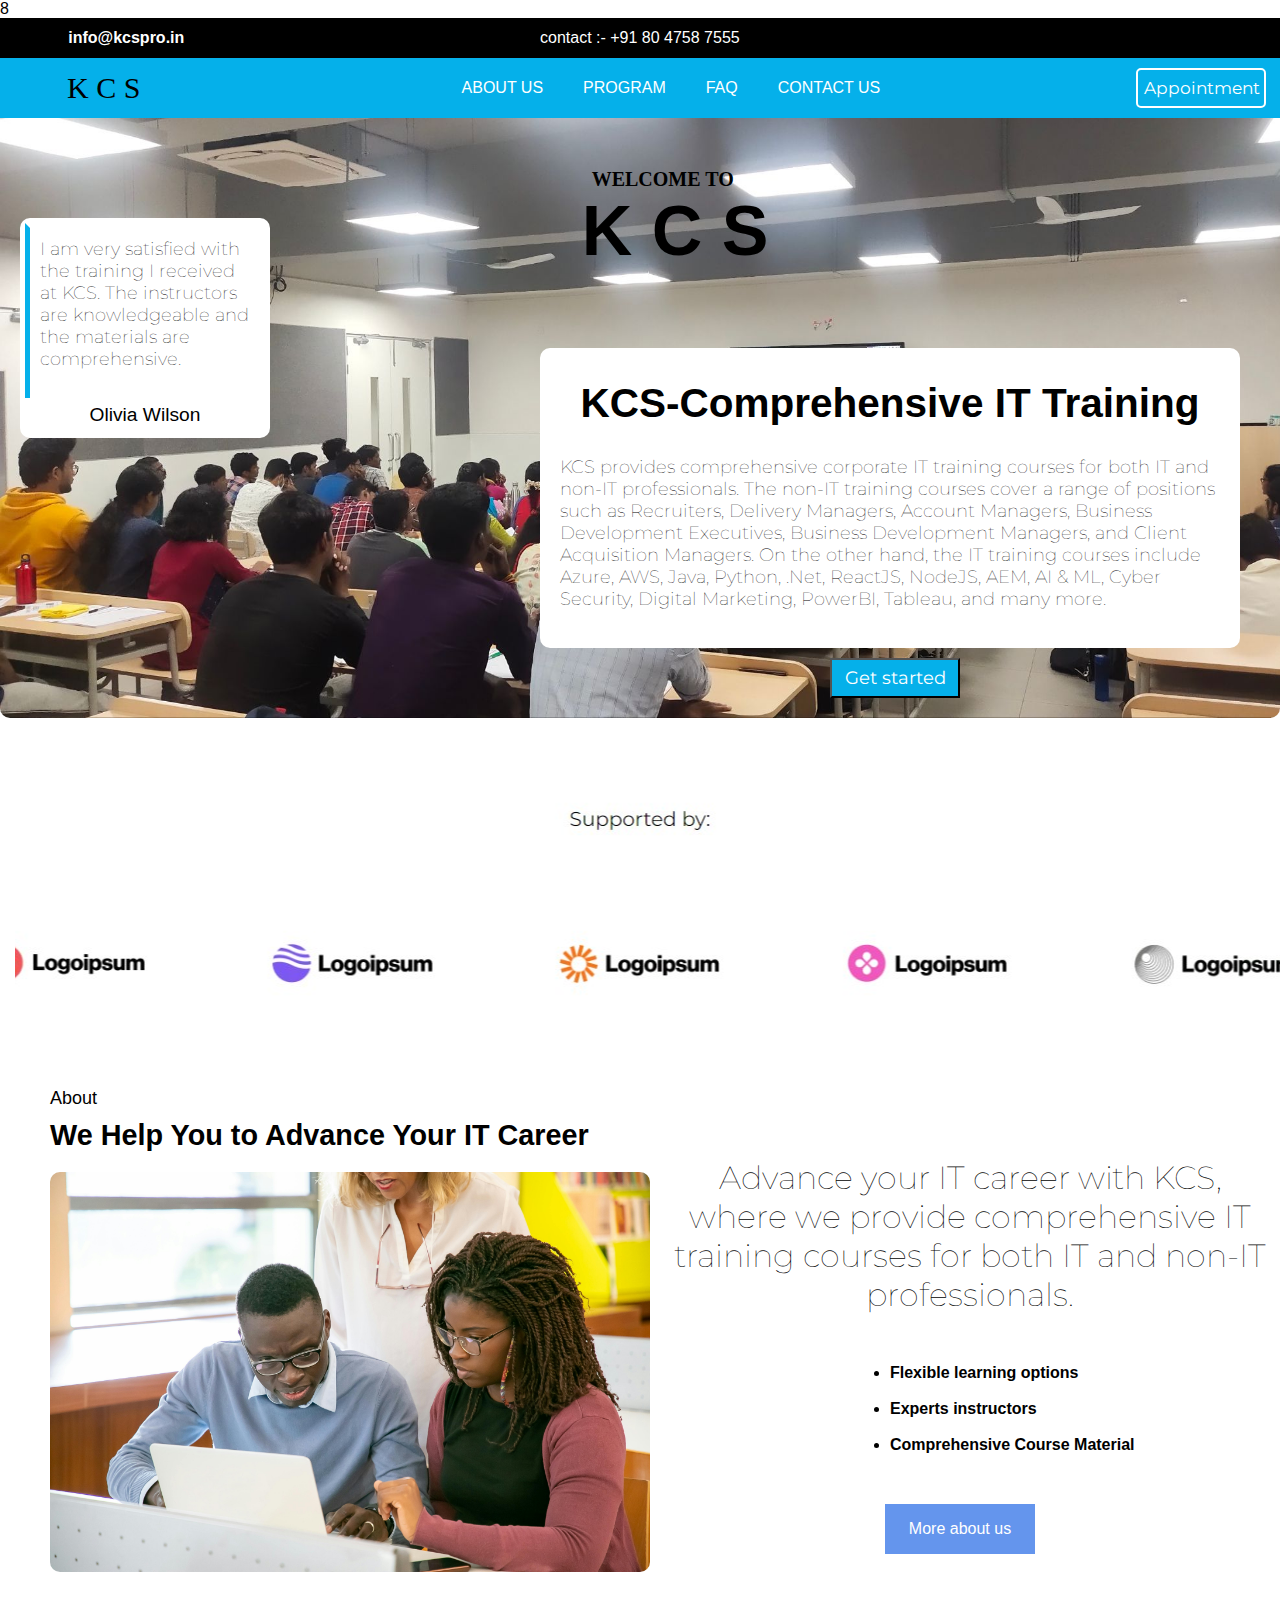
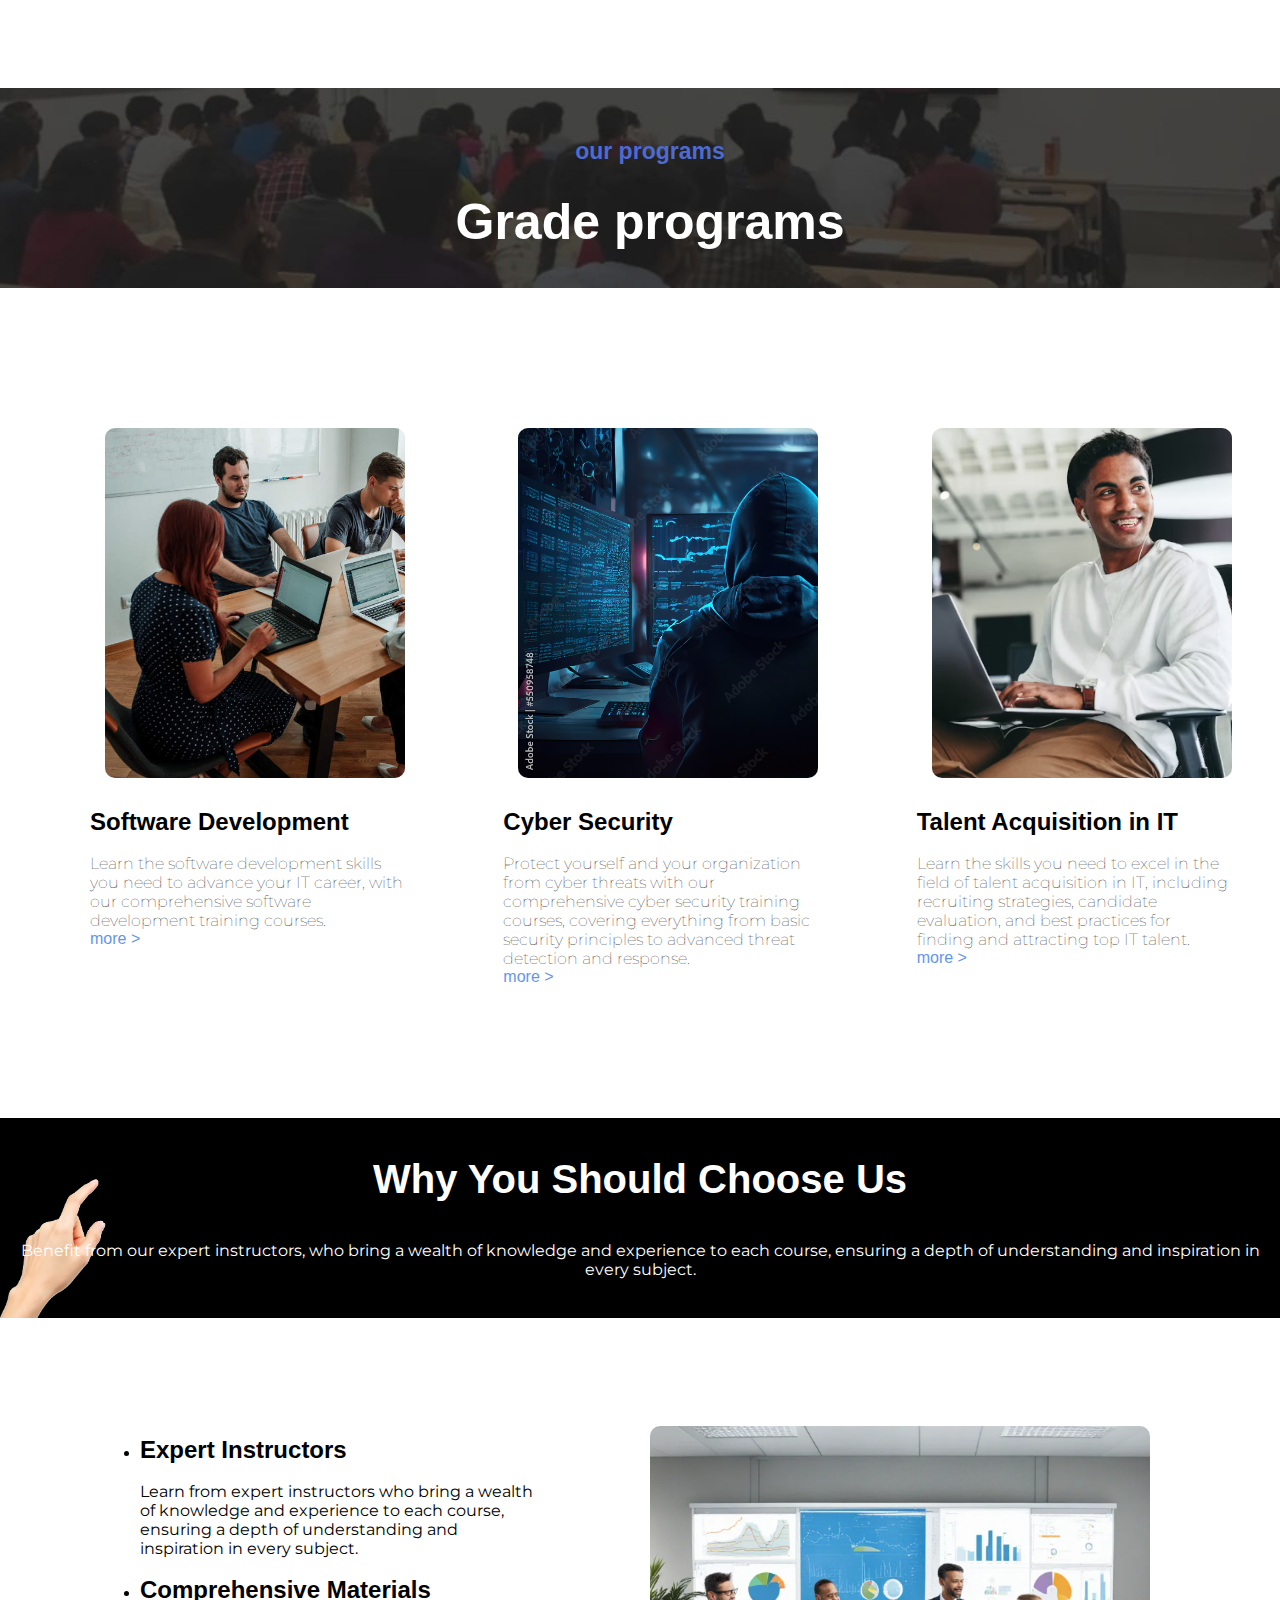
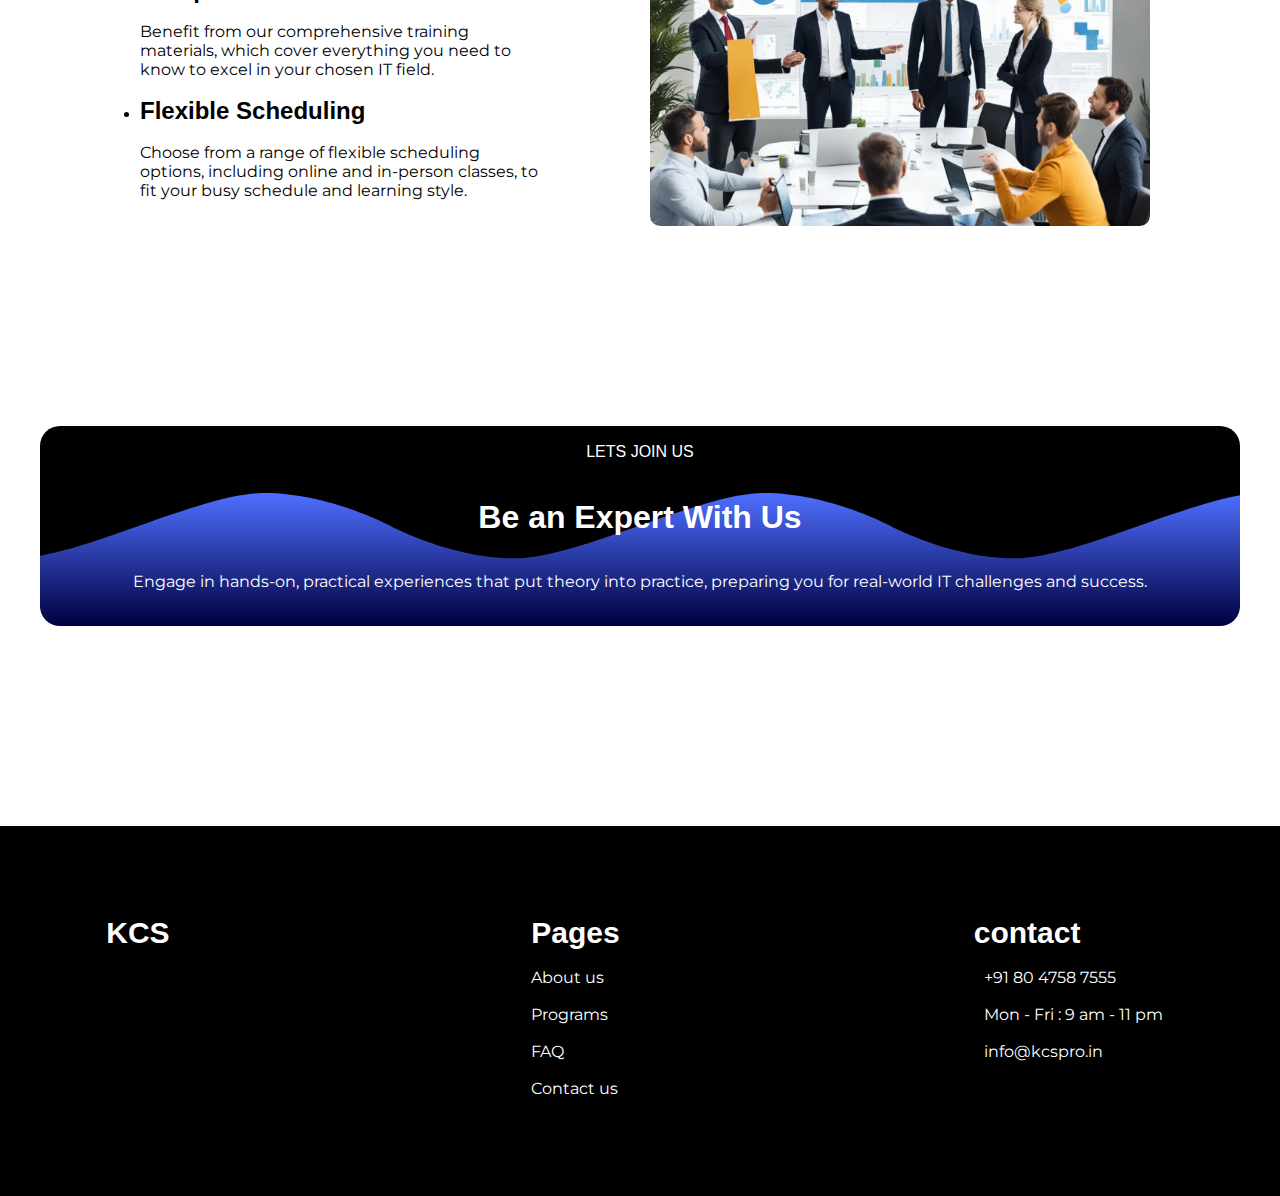
<file: index.html>
<!DOCTYPE html>
<html lang="en">
<head>
    <meta charset="UTF-8">
    <meta name="viewport" content="width=device-width, initial-scale=1.0">
    <title>KCS</title>8
    <link rel="stylesheet" href="https://cdnjs.cloudflare.com/ajax/libs/font-awesome/6.5.2/css/all.min.css" integrity="sha512-SnH5WK+bZxgPHs44uWIX+LLJAJ9/2PkPKZ5QiAj6Ta86w+fsb2TkcmfRyVX3pBnMFcV7oQPJkl9QevSCWr3W6A==" crossorigin="anonymous" referrerpolicy="no-referrer" />
  <link rel="stylesheet" href="KCS.css">
  <link href="https://fonts.googleapis.com/css?family=Montserrat|Ubuntu" rel="stylesheet"> 
</head>
<body>
   <header>
     
  <script src="javascript.js"></script>
<div class="navbar">

   <div class="nav1">
   <div id="nav1-icon"> <h2><i class="fa-regular fa-envelope"></i></h2></div>
        <div><h4 id="nav1-msg">info@kcspro.in</h4> </div>
        
      </div> 

    <div class="nav2">
    <div id="nav2-icon"><i class="fa-solid fa-phone-volume"></i></div>
    <div id="nav2-msg">contact :- +91 80 4758 7555</div>
    </div>


    <div class="nav3">
   <div id="nav3-icon">
      <h3 id="nav3-iconss"> <i class="fa-brands fa-square-facebook" id="n3-icon1"></i>
      <i class="fa-brands fa-square-twitter" id="n3-icon2"></i>
      <i class="fa-brands fa-youtube" id="n3-icon3"></i> </h3> 
   </div>
   
    </div>
</div>

<div class ="fixed-navbar">
   <div class="fix-nav-msg">
      <div id="fix-nav-msg1"><a href="index.html" id= "f-n-h">K C S</a></div>
</div>
   <div class="fix-nav-options">
      <a href="about.html" class="fix-nav2"> ABOUT US</a>
      <a href="programs.html" class="fix-nav2"> PROGRAM</a>
      <a href="FAQ.html" class="fix-nav2"> FAQ</a>
      <a href="contact.html" class="fix-nav2">CONTACT US</a>
      
   </div>
   <div class="fix-nav-button"> <a href="contact.html" id="fix-nav-button-a"> <button id="fix-nav-btn">Appointment</button></a></div>

</div > 
<div class="container">
   <div class="image-div">
     
     <div class="text-div">
      <div class="text-div-i"><p class="font-me" >I am very satisfied with the training I received at KCS. The instructors are knowledgeable and the materials are comprehensive.</p> 
         <br><br>
         </div>
         <div class="text-div-j"><p style="font-family:'Franklin Gothic Medium', 'Arial Narrow', Arial, sans-serif ; padding-bottom: 10px;" >Olivia Wilson</p></div>
    </div>

    <div class="text-div1">
      <div class="text-div2" >
         <div id="hh"> <h6 style=" padding-left: 10px; font-size: 20px; font-family:Georgia, 'Times New Roman', Times, serif ;">WELCOME TO</h6>
            <h1 style=" font-size: 70px; font-family:sans-serif" id="heading">K C S</h1></div>
        
       </div>
       <div class="text-div3">
         <div id="text-div3-i" style="padding-top: 20px;" ><h2 style="padding-top: 20px;">KCS-Comprehensive IT Training</h2></div>
         <div id="text-div3-j" ><p class="font-me"  style="font-size: 18px;">KCS provides comprehensive corporate IT training courses for both IT and non-IT professionals. The non-IT training courses cover a range of positions such as Recruiters, Delivery Managers, Account Managers, Business Development Executives, Business Development Managers, and Client Acquisition Managers. On the other hand, the IT training courses include Azure, AWS, Java, Python, .Net, ReactJS, NodeJS, AEM, AI & ML, Cyber Security, Digital Marketing, PowerBI, Tableau, and many more.</p></div>
       </div>
       
         <div class="get-started"> <a href="contact.html" id="get-btn-div"><button id="get-btn">Get started</button></a></div>
   
    </div>
    

    
   
   </div> 
   
  


</div>
<div class="sponsor" style="margin-top: 20px;">
</div>
<!-- about section -->

<div class="main-abt">
<div id ="main-abt1"> 
   <div id="abt-1"> <p>About</p> </div>
   <div id="abt-2"> <h2>We Help You to Advance Your IT Career</h2> </div>
   <div id="abt-3">  </div>
</div>
<div id="main-abt2">
   <div id="abt-4"> <h1 class="font-me">Advance your IT career with KCS, where we provide comprehensive IT training courses for both IT and non-IT professionals.</h1></div>
   <div id="abt-5"> <h4> <ul> <li id="li1">Flexible learning options</li> <br>
   <li id="li1"> Experts instructors</li><br>
   <li id="li1"> Comprehensive Course Material</li>
</ul></h4></div>
   <div id="abt-6"> <button id="abt-6-btn">More about us</button></div>

   <div id=" abt-7">  <h1 id="count"></h1></div>

 </div>   
</div>
<!-- our programs -->
<div class="our-program">

      <div id="o-p-1"><h4 style="font-size: larger;">our programs</h4></div> <br>
   <div id="o-p-2"><h1 style="font-size: 50px;">Grade programs</h1></div>
</div>

<div id="programs">
   <div class="p-p-1"> <div id="par-i-1" class="par-i-i"></div ><div class ="par-i-p"> <h2>Software Development</h2> <br><p class="font-me">Learn the software development skills you need to advance your IT career, with our comprehensive software development training courses.</p> <a href="#" id="more-i">more ></a> </div> </div>
   <div class="p-p-1"><div id="par-i-2" class="par-i-i"></div><div class ="par-i-p"> <h2>Cyber Security</h2><br> <p class="font-me">Protect yourself and your organization from cyber threats with our comprehensive cyber security training courses, covering everything from basic security principles to advanced threat detection and response.</p><a href="#" id="more-i">more ></a> </div></div>
   <div class="p-p-1"><div id="par-i-3" class="par-i-i"></div > <div class ="par-i-p"><h2>Talent Acquisition in IT</h2> <br><p class="font-me">Learn the skills you need to excel in the field of talent acquisition in IT, including recruiting strategies, candidate evaluation, and best practices for finding and attracting top IT talent.</p><a href="#" id="more-i">more ></a> </div></div>
</div>


<!-- why u should -->
 
 <div  id="y-style" style="margin-top: 300px; text-align: center; "><br>
   <h1 style="font-size: 40px; padding-top: 20px;">Why You Should Choose Us</h1> <br> <br>
   <p style="text-align: center; font-family:montserrat,sans-serif ; font-size: 16px; padding-bottom: 20px;">Benefit from our expert instructors, who bring a wealth of knowledge and experience to each course, ensuring a depth of understanding and inspiration in every subject.</p></div>
 <br> 
<div class="y-div">
   
   <div class="y-div1"> <div id="y-i-1">
   
   </div> <div id="y-i-2"> 
      <ul> <li><h2>Expert Instructors</h2> <br><p class="font-mon"> Learn from expert instructors who bring a wealth of knowledge and experience to each course, ensuring a depth of understanding and inspiration in every subject.</p></li> <br>
         <li><h2>Comprehensive Materials</h2><br><p class="font-mon">Benefit from our comprehensive training materials, which cover everything you need to know to excel in your chosen IT field.</p></li> <br>
         <li><h2>Flexible Scheduling</h2><br><p class="font-mon">Choose from a range of flexible scheduling options, including online and in-person classes, to fit your busy schedule and learning style.</p></li> <br>
      </ul>
   </div> 
 </div>
   <div class="y-div2"></div>
</div>
<!--lets join-->
<div class="join-div"> 
   <div id="join-div-i"><div id="join-div-j"> 
      <p style="margin-bottom: 20px;">LETS JOIN US</p> <br>
      <h1>Be an Expert With Us</h1> <br><br>
      <p style="font-family: montserrat; padding-left: 70px;padding-right: 70px;">Engage in hands-on, practical experiences that put theory into practice, preparing you for real-world IT challenges and success.</p><br>
   </div> </div>
</div>

   </header>

   <footer>
      <div id="footer">
         <div id="f1" class="ff1"> <h2 style="font-size: 30px;">KCS</h2> <br> <h3 id="nav3-iconss"> <i class="fa-brands fa-square-facebook" id="n3-icon1"></i>
            <i class="fa-brands fa-square-twitter" id="n3-icon2"></i>
            <i class="fa-brands fa-youtube" id="n3-icon3"></i> </h3>  </div>
            <br>
         <div id="f1"> <h2 style="font-size: 30px; padding-left: 40px;">Pages</h2><br>
         <ul style="list-style: none;"><li><a href="#" id="f1-li"> About us</a></li><br>
             <li><a href="#" id="f1-li">Programs</a></li><br>
         <li><a href="#" id="f1-li">FAQ</a></li><br>
      <li><a href="#" id="f1-li">Contact us</a></li> <br></ul></div>
         
      <div id="f1" style="padding-left: 90px;"> <h2 style="font-size: 30px; padding-left: 40px; " >     contact</h2> <br>
            <ul style="list-style: none;"><li><a href="#" id="f1-li"> <i class="fa-solid fa-phone"  style="padding-right: 10px;"></i>+91 80 4758 7555</a></li><br>
               <li><a href="#" id="f1-li"> <i class="fa-regular fa-clock" style="padding-right: 10px;"></i>Mon - Fri : 9 am - 11 pm</a></li> <br>
  
           <li><a href="#" id="f1-li"><i class="fa-regular fa-envelope"  style="padding-right: 10px;"></i>info@kcspro.in</a></li> <br>
        </ul>
         </div>
      </div>
      
     

  </footer>
  
</body>
</html>
</file>
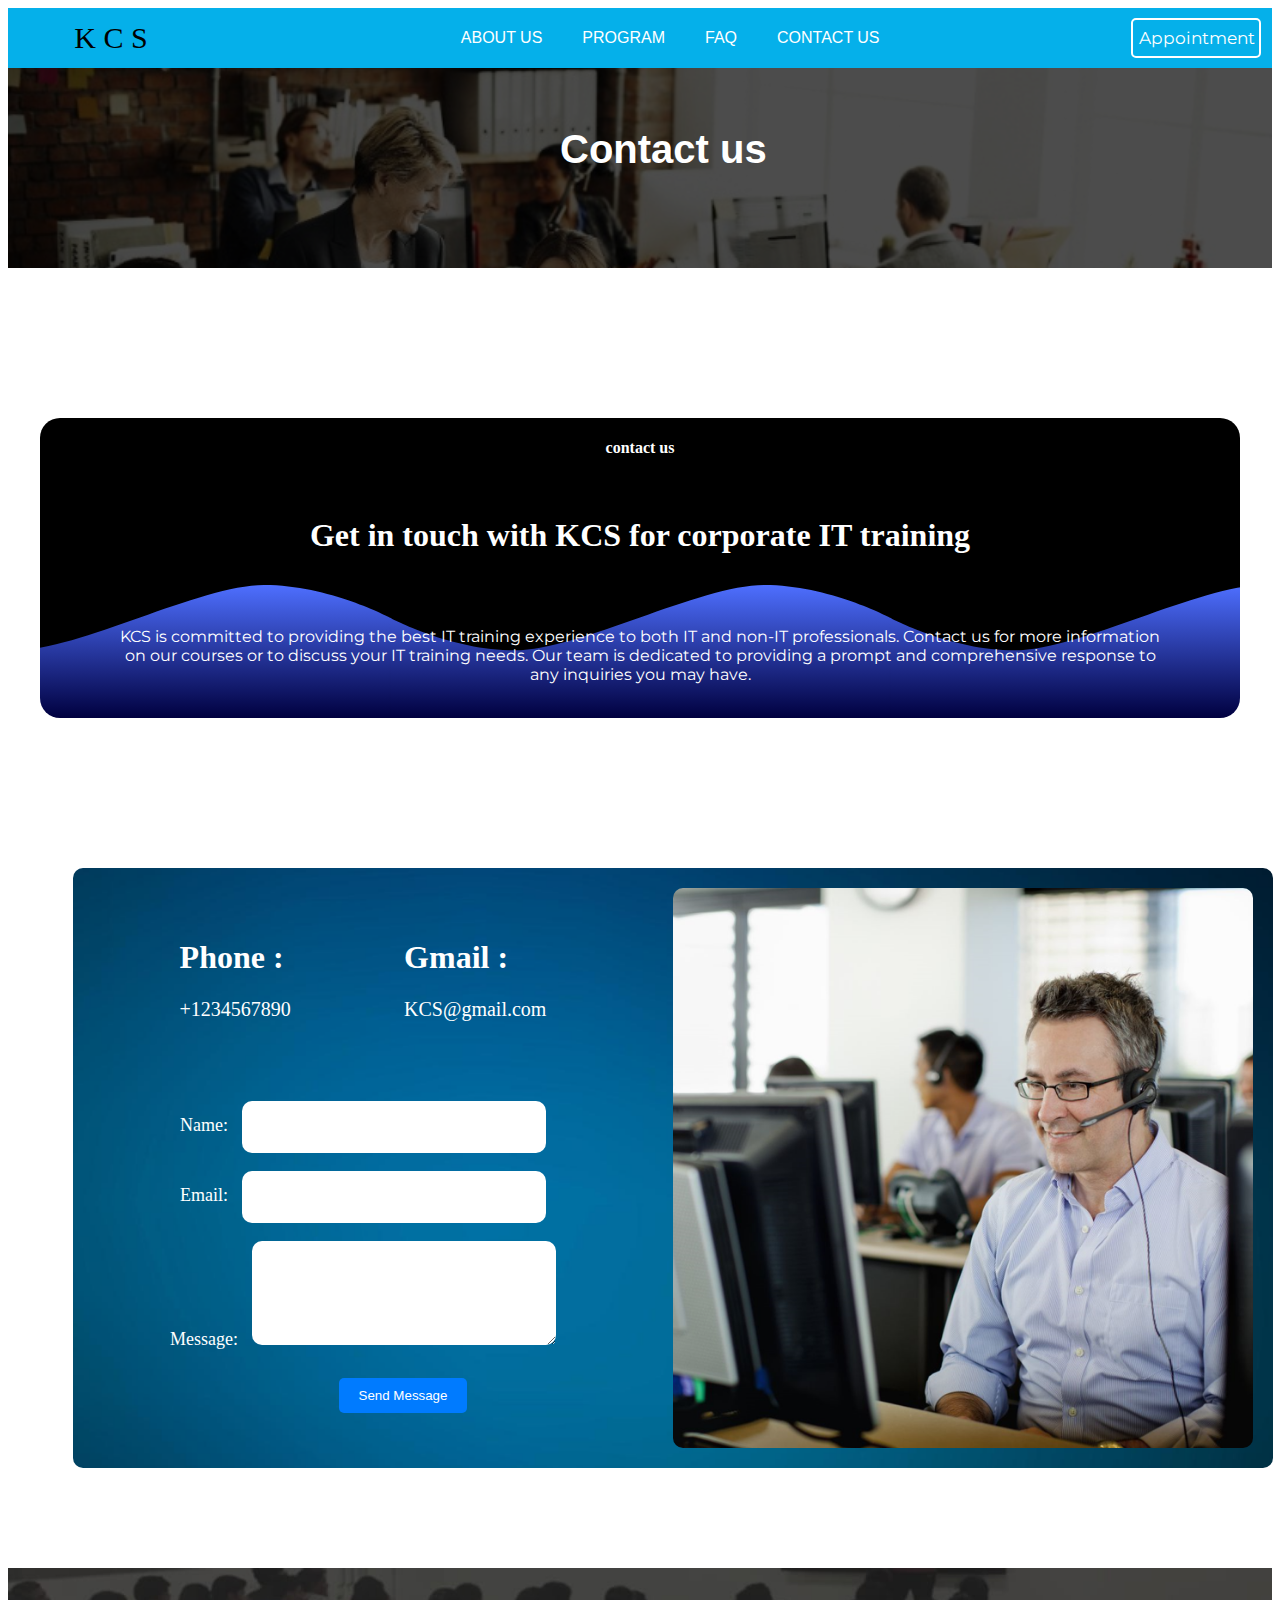
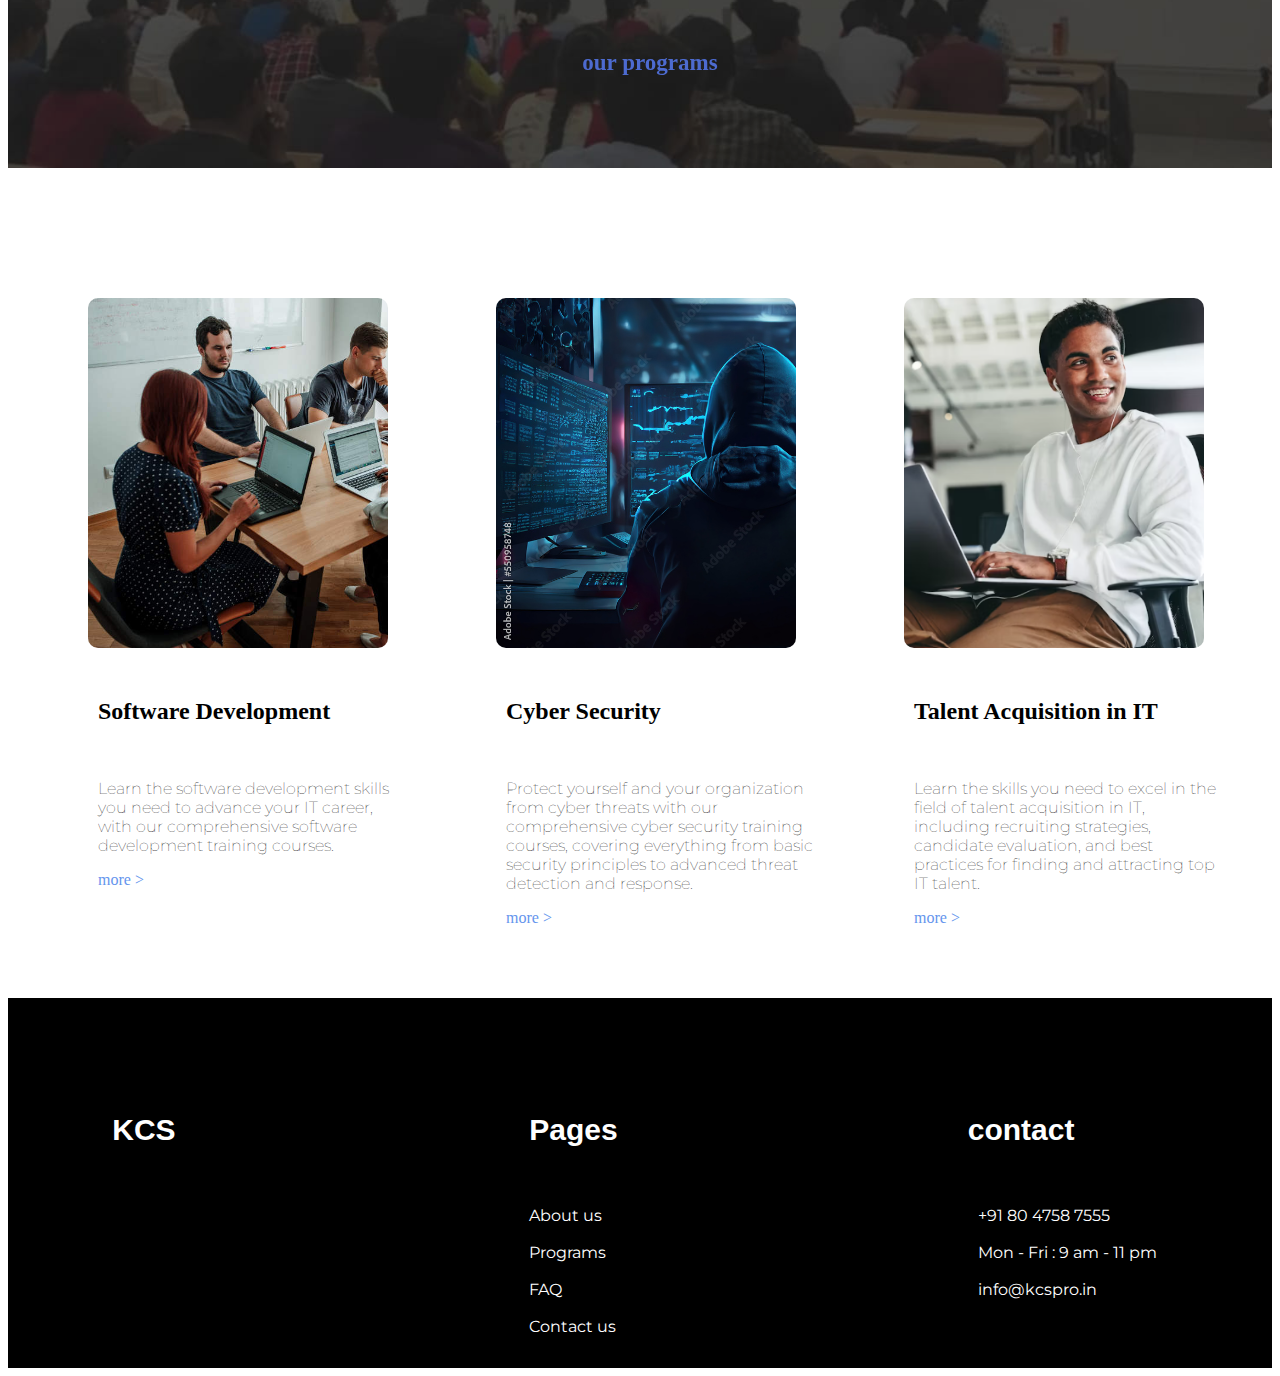
<file: contact.html>
<!DOCTYPE html>
<html lang="en">
<head>
    <meta charset="UTF-8">
    <meta name="viewport" content="width=device-width, initial-scale=1.0">
    <title>contact</title>
    <link href="https://fonts.googleapis.com/css?family=Montserrat|Ubuntu" rel="stylesheet"> 
    <link rel="stylesheet" href="https://cdnjs.cloudflare.com/ajax/libs/font-awesome/6.5.2/css/all.min.css" integrity="sha512-SnH5WK+bZxgPHs44uWIX+LLJAJ9/2PkPKZ5QiAj6Ta86w+fsb2TkcmfRyVX3pBnMFcV7oQPJkl9QevSCWr3W6A==" crossorigin="anonymous" referrerpolicy="no-referrer" />
    <style>
        
.fixed-navbar {
    height: 60px;
    width: 100%;
    background-color:#05b0ea ;
   display: flex;
   position: sticky;
   top: 0;
   align-items: center;
   justify-content: space-evenly;
   z-index: 10;
  

}
.fix-nav-msg{
  justify-content: flex-start;
 width: 30%;
 height: 100%;
 display: flex;
 align-items: center;


}
#fix-nav-msg1 {
    padding-left: 20%;
    
 
  
}

#f-n-h {
    text-decoration: none;
    font-size: 30px;
    font-family:fantasy;
    color: black;
    font-weight: 100;
    font-style:initial;
    
   
}

#f-n-h:hover {
    text-decoration: underline;
    color: white
    
}

.fix-nav-options {
    display: flex;
    width: 60%;
    justify-content: center;
  

  
    
}


.fix-nav2{
    text-decoration: none;
    color: white;
    padding-left: 20px ;
    padding-right: 20px ;
    transition: transform 0.5s;
    font-family: sans-serif;


}
.fix-nav2:hover {
 text-decoration: underline;
 transform: scale(1.1);
 color: black;
}


.fix-nav-button {
 width: 20%;    
display: flex;
padding-left: 50px;
}


#fix-nav-button-a {
    padding-left: 70px;
    text-decoration: none;
    color: black;

}

#fix-nav-btn {
    height: 40px;
    width: 130px;
    background: none;
    font-size: 17px;
    cursor: pointer;
    border: 2px solid white;
    border-radius: 5px;
    font-family: montserrat;
    background-color:#05b0ea ;
    color:white ;  
    margin: 10px;
    transition: transform 0.3s;
    
}
#fix-nav-btn:hover{
   
    background-color: white;
    color: #05b0ea;
    border-color: black;
    
    transform: scale(1.05);
}
        
 #contact {
    background-image: url("working\ emp.jpg");
      height: 200px;
      filter: brightness(0.3);
     background-size: cover;
     background-repeat: no-repeat;
      background-color: rgba(0, 0, 0, 0.5);

        }
#contact-heading {
    position: absolute;
    top: 100px;
    left:560px;
    color: white;
    font-family: sans-serif;
    font-size: 40px;
}


#con-sub2 {
    background-image: url("Screenshot-suuport.png");
    background-size: cover;
    background-repeat:no-repeat ;
    margin: 20px;
    border-radius: 10px;
    
}


 .join-div {
    height: 600px;
    width: 100%;
    display: flex;
    justify-content: center;
    align-items: center;
    
}

#join-div-i {
    height: 300px;
    width: 1200px;
    border-radius: 20px;
    background-color:  black;
    color: white;
  
    display: flex;
    justify-content: center;
    align-items: center;
    text-align: center;
    background-image: url([data-uri]);
    background-repeat: repeat-x;
    background-size: 500px auto;
    background-position: bottom;
    position: absolute;
  
    z-index: 1;
    animation: wave 5s cubic-bezier(0.36, 0.45, 0.63, 0.53) infinite;

}


  
  @keyframes wave {
    0% {
      background-position-x: 0%;
    }
    100% {
      background-position-x: -500px;
    }
  }
  
  @keyframes swell {
    0%, 100% {
      background-position: right bottom 10px;
    }
    50% {
      background-position: right bottom 0;
    }
  }
 #main {
    background-image: url("ui.png");
    background-size: cover;
    border-radius: 10px;
    color: #ffffff;
    
 }

 .input-s {
    width: 250px;
    height: 50px;
   border: none;
   outline: none;
   border-radius: 10px;

 }

 .input-t {
    font-size: large;
    padding-right: 10px;

 }
 #footer {
    display: flex;
    flex-wrap: wrap;
    font-family: 'Trebuchet MS', 'Lucida Sans Unicode', 'Lucida Grande', 'Lucida Sans', Arial, sans-serif;
    background-color: rgb(0, 0, 0);
    color: white;
    padding: 50px;
   height: 270px;
    margin-top: 300px;
    justify-content: space-around;
    align-items: center;
    
}
#f1 {
    height: 200px;
    width: 240px;
    margin: 40px;
    text-decoration: none;

} 
#f1-li {
   text-decoration: none;
   color: white;
   font-family: montserrat,sans-serif;
   
}

.font-me{
    font-family: montserrat;
    font-weight: lighter;
}
#nav3-icon{
    
    display: inline;
  
 }
 #n3-icon1 {
     padding-right: 10px;
     transition: transform 0.3s;
 }
 #n3-icon2 {
     transition: transform 0.3s;
 }
 #n3-icon3
 {
     transition: transform 0.3s;
     padding-left: 10px;
 }
 #n3-icon1:hover {
     color: rgb(8, 107, 221);
     transform:scale(1.4);
 }
 #n3-icon2:hover {
     color: rgba(7, 171, 212, 0.997);
     transform:scale(1.4);
 }
 #n3-icon3:hover {
     color: rgb(221, 8, 8);
     transform:scale(1.4);
 
     
 }


 

.our-program {
    background-color: rgba(0,0,0);
    color: white;
    text-align:center ;
    opacity: 0.9;
    background-image: url("humans2.jpg");
    background-repeat: no-repeat;
    background-size: cover;
    margin-bottom: 130px;
    height: 200px;
    margin-top: 100px;
    


}

#o-p-1 {
    font-size: larger;
    padding-top: 50px;
    color: #3a5bcc;
    padding-left: 20px;
    

}

#o-p-2 {
font-size: large;
padding-top: 10px;
padding-left: 20px;
}

#programs{
    display: flex;
    height: 400px;
    margin-top: 50px;
    margin-left: 40px;
    
}

.p-p-1 {
    height: 600px;
    width: 500px;
    margin-left: 40px;
    margin-right: 40px;
    
    transition: transform 0.3s;
}
.p-p-1:hover{
    transform:scale(1.04);
}

#par-i-1 {
    background-image: url("software-team_BB.jpg");
    height: 350px;
    width: 300px;
    background-size: cover;
    background-repeat: no-repeat;
    border-radius: 10px ;
}


#par-i-2 {
    background-image: url("hac.jpg");
    height: 350px;
    width: 300px;
    background-size: cover;
    background-repeat: no-repeat;
    border-radius: 10px ;
}
#par-i-3 {
    background-image: url("talen2.png");
    height: 350px;
    width: 300px;
    background-size: cover;
    background-repeat: no-repeat;
    border-radius: 10px ;
}

.par-i-p {
margin-top: 20px;

padding:10px ;
}

#more-i {
    text-decoration: none;
    color:cornflowerblue ;
}

.btn-id {
    background-color: #007bff; color: #ffffff; padding: 10px 20px; border: none; border-radius: 5px; cursor: pointer;
    margin-left: 80px;
    margin-top: 10px;
}

.btn-id:hover {
    background-color: white;
    color: #007bff;
    border:2px solid black;


}

.input-s{
     width: 300px;
}

.input-t{
    padding-bottom: 20px;
    margin-bottom :20px; ;
}


    </style>
</head>
<body>
    <div class ="fixed-navbar">
        <div class="fix-nav-msg">
           <div id="fix-nav-msg1"><a href="index.html" id= "f-n-h">K C S</a></div>
     </div>
        <div class="fix-nav-options">
           <a href="about.html" class="fix-nav2"> ABOUT US</a>
           <a href="programs.html" class="fix-nav2"> PROGRAM</a>
           <a href="FAQ.html" class="fix-nav2"> FAQ</a>
           <a href="contact.html" class="fix-nav2">CONTACT US</a>
           
        </div>
        <div class="fix-nav-button"> <a href="contact.html" id="fix-nav-button-a"> <button id="fix-nav-btn">Appointment</button></a></div>
     
     </div > 
    <div id="contact" > </div>
    <h1 id="contact-heading" >Contact us</h1> 
   

        <div class="join-div"> 
            <div id="join-div-i"><div id="join-div-j"> 
               <h4 style="margin-bottom: 20px;">contact us</h4> <br>
               <h1>Get in touch with KCS for corporate IT training</h1> <br><br>
               <p style="font-family: montserrat; padding-left: 70px;padding-right: 70px;">KCS is committed to providing the best IT training experience to both IT and non-IT professionals. Contact us for more information on our courses or to discuss your IT training needs. Our team is dedicated to providing a prompt and comprehensive response to any inquiries you may have.</p><br>
            </div> </div>
         </div>

  


    <div  id="main" style="width: 1200px; height: 600px; display: flex; margin-left: 65px;">
        <div id="main-1" style="width: 600px;"> <div id="main-sub1" style="display: flex; justify-content: center; justify-content: space-around; padding: 50px;"> <div class="main-min1">    <h1><i class="fa-solid fa-phone"></i> Phone :</h1>  <p style="font-size: 20px;">+1234567890</p> </div>
         <div class="main-min1" > <h1><i class="fa-regular fa-envelope"></i>Gmail :</h1>  <p style="font-size: 20px;">KCS@gmail.com</p></div> </div> <div id="main-sub2" style="display: flex; justify-content: center; text-align: center; padding: 10px;"> <form action="https://api.web3forms.com/submit" method="POST">
            <input type="hidden" name="access_key" value="33fe2282-1fd2-4a1a-b640-e3f679bd285b">
            <label for="name" class="input-t">Name:</label>
            <input type="text" id="name" name="name" class="input-s"><br><br>
            <label for="email" class="input-t"> Email:</label>
            <input type="email" id="email" name="email" class="input-s"><br><br>
            <label for="message" class="input-t" style="padding-bottom: 20px;">Message:</label>
            <textarea id="message" name="message" class="input-s" style="height: 100px;" ></textarea><br><br>
            <button class="btn-id"  >Send Message</button>
          </form></div> </div>
        <div id="con-sub2" style="width: 600px;"> </div>
    </div>
    



    <div class="our-program">

        <div id="o-p-1"><h4 style="font-size: larger;">our programs</h4></div> <br>
     <div id="o-p-2"><h1 style="font-size: 50px;">Grade programs</h1></div>
  </div>
  
  <div id="programs">
     <div class="p-p-1"> <div id="par-i-1" class="par-i-i"></div ><div class ="par-i-p"> <h2>Software Development</h2> <br><p class="font-me">Learn the software development skills you need to advance your IT career, with our comprehensive software development training courses.</p> <a href="#" id="more-i">more ></a> </div> </div>
     <div class="p-p-1"><div id="par-i-2" class="par-i-i"></div><div class ="par-i-p"> <h2>Cyber Security</h2><br> <p class="font-me">Protect yourself and your organization from cyber threats with our comprehensive cyber security training courses, covering everything from basic security principles to advanced threat detection and response.</p><a href="#" id="more-i">more ></a> </div></div>
     <div class="p-p-1"><div id="par-i-3" class="par-i-i"></div > <div class ="par-i-p"><h2>Talent Acquisition in IT</h2> <br><p class="font-me">Learn the skills you need to excel in the field of talent acquisition in IT, including recruiting strategies, candidate evaluation, and best practices for finding and attracting top IT talent.</p><a href="#" id="more-i">more ></a> </div></div>
  </div>



    <footer>
        <div id="footer">
           <div id="f1" class="ff1"> <h2 style="font-size: 30px;">KCS</h2> <br> <h3 id="nav3-iconss"> <i class="fa-brands fa-square-facebook" id="n3-icon1"></i>
              <i class="fa-brands fa-square-twitter" id="n3-icon2"></i>
              <i class="fa-brands fa-youtube" id="n3-icon3"></i> </h3>  </div>
              <br>
           <div id="f1"> <h2 style="font-size: 30px; padding-left: 40px;">Pages</h2><br>
           <ul style="list-style: none;"><li><a href="#" id="f1-li"> About us</a></li><br>
               <li><a href="#" id="f1-li">Programs</a></li><br>
           <li><a href="#" id="f1-li">FAQ</a></li><br>
        <li><a href="#" id="f1-li">Contact us</a></li> <br></ul></div>
           
        <div id="f1" style="padding-left: 90px;"> <h2 style="font-size: 30px; padding-left: 40px; " >     contact</h2> <br>
              <ul style="list-style: none;"><li><a href="#" id="f1-li"> <i class="fa-solid fa-phone"  style="padding-right: 10px;"></i>+91 80 4758 7555</a></li><br>
                 <li><a href="#" id="f1-li"> <i class="fa-regular fa-clock" style="padding-right: 10px;"></i>Mon - Fri : 9 am - 11 pm</a></li> <br>
    
             <li><a href="#" id="f1-li"><i class="fa-regular fa-envelope"  style="padding-right: 10px;"></i>info@kcspro.in</a></li> <br>
          </ul>
           </div>
        </div>
        
       
  
    </footer>
    
</body>
</html>
</file>
<file: KCS.css>
* {
    margin: 0;
    font-family: Arial;
    border: border-box ;
}

body{
    background-color: white;
    
 
}


/** navbar 1st **/

.navbar {
    background-color: black;
    height: 40px;
    display: flex;
    justify-content: space-evenly;
    color: white;
    top: 0;
    width: 100%;
    z-index: 1;

}
.nav1{
    display: flex;
    align-items: center;
    width: 40%;
  
    
}
.nav1:hover {
  
}


#nav1-icon {

    padding-left: 20%;
    padding-right: 5%;
      
}
#nav1-msg {
 
    
}

.nav2 {
    display: flex;
    align-items: center;
    width: 80%;
    padding-left: 20%;
 
    
}
.nav2:hover {
 
}


#nav2-icon {
    padding-right: 2%;
    
}
#nav2-msg {
    justify-content: center;

}


.nav3 {
    display: flex;
    align-items: center;
    width: 30%;
  
    justify-content: center;
}
#nav3-icon{
    
   display: inline;
 
}
#n3-icon1 {
    padding-right: 10px;
    transition: transform 0.3s;
}
#n3-icon2 {
    transition: transform 0.3s;
}
#n3-icon3
{
    transition: transform 0.3s;
    padding-left: 10px;
}
#n3-icon1:hover {
    color: rgb(8, 107, 221);
    transform:scale(1.4);
}
#n3-icon2:hover {
    color: rgba(7, 171, 212, 0.997);
    transform:scale(1.4);
}
#n3-icon3:hover {
    color: rgb(221, 8, 8);
    transform:scale(1.4);

    
}

/** fixed-homebar **/

.fixed-navbar {
    height: 60px;
    width: 100%;
    background-color:#05b0ea ;
   display: flex;
   position: sticky;
   top: 0;
   align-items: center;
   justify-content: space-evenly;
   z-index: 10;
  

}
.fix-nav-msg{
  justify-content: flex-start;
 width: 30%;
 height: 100%;
 display: flex;
 align-items: center;


}
#fix-nav-msg1 {
    padding-left: 20%;
    
 
  
}

#f-n-h {
    text-decoration: none;
    font-size: 30px;
    font-family:fantasy;
    color: black;
    font-weight: 100;
    font-style:initial;
    
   
}

#f-n-h:hover {
    text-decoration: underline;
    color: white
    
}

.fix-nav-options {
    display: flex;
    width: 60%;
    justify-content: center;
  

  
    
}


.fix-nav2{
    text-decoration: none;
    color: white;
    padding-left: 20px ;
    padding-right: 20px ;
    transition: transform 0.5s;
    font-family: sans-serif;


}
.fix-nav2:hover {
 text-decoration: underline;
 transform: scale(1.1);
 color: black;
}


.fix-nav-button {
 width: 20%;    
display: flex;
padding-left: 50px;
}


#fix-nav-button-a {
    padding-left: 70px;
    text-decoration: none;
    color: black;

}

#fix-nav-btn {
    height: 40px;
    width: 130px;
    background: none;
    font-size: 17px;
    cursor: pointer;
    border: 2px solid white;
    border-radius: 5px;
    font-family: montserrat;
    background-color:#05b0ea ;
    color:white ;  
    margin: 10px;
    transition: transform 0.3s;
    
}
#fix-nav-btn:hover{
   
    background-color: white;
    color: #05b0ea;
    border-color: black;
    
    transform: scale(1.05);
}

/** container div **/
.container {
    display: flex;
    height: 600px;
    background-image: url(word-image-947263-27.jpeg);
    background-size: cover;
    background-repeat: no-repeat;
    flex-wrap: wrap;
    border-bottom-left-radius: 10px;
    border-bottom-right-radius: 10px;    
    
  }
  
  .image-div,.text-div {
   
    
  }
  
  .image-div {
    display: flex;
    justify-content: flex-start;
    
    
  }
  
  .image-div img {
    max-width: 100%;
    height: auto;
    margin: auto;
    background-size: cover;

  }
  
  .text-div {
    display: flex;
    flex-wrap: wrap;
    background-color: white;
    height: 220px;
    width: 250px;
    border-radius:10px;
    animation: dropin 2s ease forwards;
    margin-bottom: 300px;
    margin-left: 20px;
    position: static;
    margin-top: 100px;
    
    
  }
  @keyframes dropin{ from {transform: translatex(-500px);}
to {transform:translateX(0)}
     }
  .text-div-i{
    height: 150px;
    padding: 10px;
    margin: 5px;
    border-left: 5px solid #05b0ea;
    border-top:5px solid white;
   
    padding-top: 10px;
    font-size: large;
    }
.text-div-j {
    height: 30px;
    width: 250px;
    display: flex;
    justify-content: center;
    align-items:flex-end;
    font-size: larger;
}
.text-div1 {
   
    display: block;
    width: 1010px;

}

.text-div2{
    
    top: 50px;
    width: 100%;
    height: 100px;
    animation: dropin2 2s ease forwards;
    display: flex;
    justify-content: center;
    margin-top: 50px;
   
}

@keyframes dropin2{ from {transform: translateY(300px);}
to {transform:translateY(0)}
     }

#heading {
  color:#000000 ;

}
#hh {
   padding-right: 200px;

}

.text-div3 {
 
    height: 300px;
    width: 700px;
    background-color: white;
    border-radius: 10px;
    margin-left: 270px;
    margin-top: 80px;
    animation: dropin3 2s ease forwards;

}

@keyframes dropin3 { from {transform: translateX(300px);}
to {transform:translatex(0)}
     }

#text-div3-i {
   height: 50px;
   width: 680px;
   font-size: 27px;
   padding: 10px;

   display: flex;
   justify-content: center;
   align-items: center;
   
}

#text-div3-j {
    height: 190px;
   width: 670px;
   padding: 10px;
   padding-left: 20px;
   font-size: larger;
    display: flex;
    justify-content: center; 
    align-items: center;      
}

.get-started {

    margin-left: 550px;
    margin-bottom: 30px;
}
#get-btn{
    height: 40px;
    width: 130px;
    background: none;
    font-size: 17px;
    cursor: pointer;
    
    font-family: montserrat;
    background-color:#05b0ea ;
    color:white ;  
    margin: 10px;
    transition: transform 0.3s;
    font-size: large;
    animation: dropin3 2s ease forwards;

}

#get-btn:hover{
    background-color: white;
    color: #05b0ea;
    border-color: black;
    transform: scale(1.05);
}

@keyframes dropin3 { from {transform: translateX(300px);}
to {transform:translatex(0)}
     }


     /** sponsor **/
     .sponsor{ 
        width: 100%;
        height: 70px;
       margin-left: 15px;
     }

.sponsor {
    background-image: url("Screenshot\ 2024-07-05\ 195356.jpg");
    width:100%;
    height: 300px;
   background-position: center;
    margin-right : 10px; ;
    background-repeat: no-repeat;
}
/** text about **/


.main-abt {
    width: 100%;
    height: 600px;
    padding-top: 50px;
    display: flex;
    
    
}


#abt-1 {
   padding-left: 50px;
   font-size: large;
   padding-bottom: 10px;
   
}
#abt-2 {
    padding-left: 50px;
    font-size: larger;

}


#abt-3{
    width: 600px;
    height: 400px;
    background-image: url("pexels-kampus-5940713.jpg");
    background-size: cover;
    background-repeat: no-repeat;
    border-radius: 10px;
    margin-left: 50px;
    margin-top :20px;

    
}

#main-abt2 {
    width: fit-content;
   
}
#abt-4
{
    padding-left: 20px;
    padding-top: 70px;
    padding-right :10px;
    display: flex;
    justify-content: center;
    text-align: center;
   
}
#abt-5 {
    padding-top: 50px;
    padding-left: 200px;
    
}

#abt-6 {
    display: flex;
    justify-content: center;
    align-items: center;
    padding-top: 20px;
    padding-right: 10px;
    padding-top: 50px;

}

#abt-6-btn {
    background-color: cornflowerblue;
    width: 150px;
    height: 50px;
    color: white;
    font-size: medium;
    border : none;


}

#abt-6-btn:hover {
    background-color: white;
    color: cornflowerblue;
    border: 2px solid cornflowerblue;
  
}

/** our programs **/


.our-program {
    background-color: rgba(0,0,0);
    color: white;
    text-align:center ;
    opacity: 0.9;
    background-image: url("humans2.jpg");
    background-repeat: no-repeat;
    background-size: cover;
    margin-bottom: 130px;
    height: 200px;
    


}

#o-p-1 {
    font-size: larger;
    padding-top: 50px;
    color: #3a5bcc;
    padding-left: 20px;
    

}

#o-p-2 {
font-size: large;
padding-top: 10px;
padding-left: 20px;
}

#programs{
    display: flex;
    height: 400px;
    margin-top: 50px;
    margin-left: 40px;
    
}

.p-p-1 {
    height: 600px;
    width: 500px;
    margin-left: 40px;
    margin-right: 40px;
    
    transition: transform 0.3s;
}
.p-p-1:hover{
    transform:scale(1.04);
    box-shadow: 0px 0px 10px rgba(0, 0, 0, 0.5);
}

#par-i-1 {
    background-image: url("software-team_BB.jpg");
    margin-left: 25px;
    margin-top: 10px;
    height: 350px;
    width: 300px;
    background-size: cover;
    background-repeat: no-repeat;
    border-radius: 10px ;
}


#par-i-2 {
    background-image: url("hac.jpg");
    height: 350px;
    width: 300px;
    background-size: cover;
    background-repeat: no-repeat;
    border-radius: 10px ;
    margin-left: 25px;
    margin-top: 10px;
}
#par-i-3 {
    background-image: url("talen2.png");
    height: 350px;
    width: 300px;
    background-size: cover;
    background-repeat: no-repeat;
    border-radius: 10px ;
    margin-left: 25px;
    margin-top: 10px;
}

.par-i-p {
margin-top: 20px;

padding:10px ;
}

#more-i {
    text-decoration: none;
    color:cornflowerblue ;
}

/** why should **/
#y-style {
     background-color: #000000;
     color: white;
     height: 200px;
    justify-content: center;
    align-items: center;
    background-image: url("HANDJ.png");
    background-repeat:repeat-y;
    background-size: contain;
    display: flex;
    flex-wrap: wrap;
}


.y-div {
     margin-top: 50px;
    display: flex;
}

.y-div1 {
    width: 50%;
    background-color: ;
    animation: dropin2 2s ease forwards;
   
}

@keyframes dropin2{ from {transform: translateY(300px);}
to {transform:translateY(0)}
     }

#y-i-2 {
  padding-left: 100px;
  padding-right: 100px;
  padding-top: 50px;
  
}



.font-mon {
    font-family: montserrat,sans-serif;
}
.y-div2 {
    background-image: url("whyshould.png");
    width: 500px;
    height: 400px;
    background-size: cover;
    background-repeat: no-repeat;
    margin-top: 40px;
    margin-left: 10px;
    border-radius: 10px;
    animation: dropin2 2s ease forwards;
}
.y-div.animate {
    opacity: 1; /* animated state: visible */
    transform: translateY(0); /* animated state: moved down */
  }

/**join div**/
.join-div {
    height: 600px;
    width: 100%;
   
    display: flex;
    justify-content: center;
    align-items: center;
}

#join-div-i {
    height: 300px;
    width: 1200px;
    border-radius: 20px;
    background-color:  black;
    color: white;
  
    display: flex;
    justify-content: center;
    align-items: center;
    text-align: center;
    background-image: url([data-uri]);
    background-repeat: repeat-x;
    background-size: 500px auto;
    background-position: bottom;
    position: absolute;
    height: 200px;
    z-index: 1;
    animation: wave 5s cubic-bezier(0.36, 0.45, 0.63, 0.53) infinite;

}


  
  @keyframes wave {
    0% {
      background-position-x: 0%;
    }
    100% {
      background-position-x: -500px;
    }
  }
  
  @keyframes swell {
    0%, 100% {
      background-position: right bottom 10px;
    }
    50% {
      background-position: right bottom 0;
    }
  }


#footer {
    display: flex;
    flex-wrap: wrap;
    font-family: 'Trebuchet MS', 'Lucida Sans Unicode', 'Lucida Grande', 'Lucida Sans', Arial, sans-serif;
    background-color: rgb(0, 0, 0);
    color: white;
    padding: 50px;
   height: 270px;
    
    justify-content: space-around;
    align-items: center;
    
}
#f1 {
    height: 200px;
    width: 240px;
    margin: 40px;
    text-decoration: none;

} 
#f1-li {
   text-decoration: none;
   color: white;
   font-family: montserrat,sans-serif;
   
}

.font-me{
    font-family: montserrat;
    font-weight: lighter;
}
</file>
